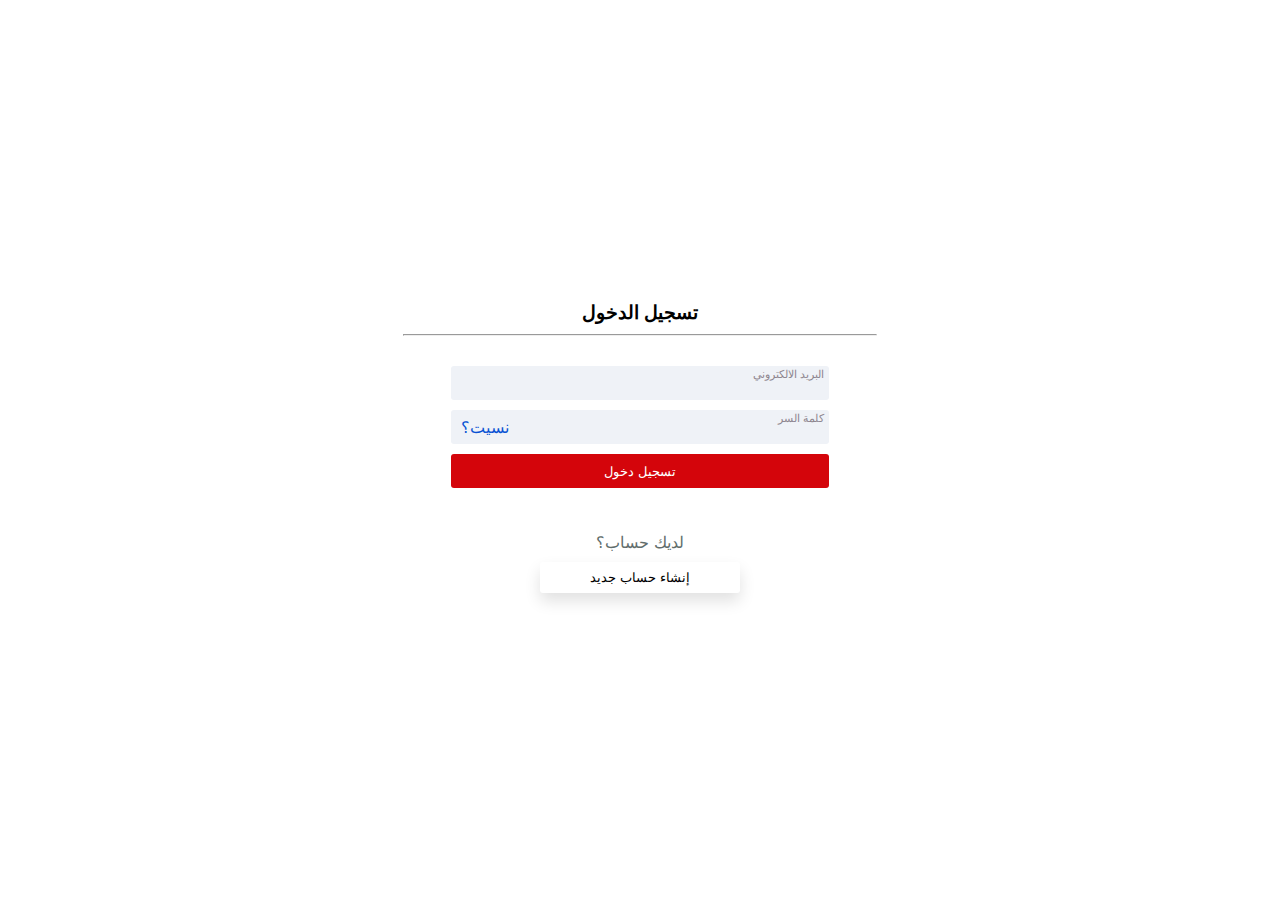
<file: login.html>
<!DOCTYPE html>
<html lang="en">
<head>
    <meta charset="UTF-8">
    <meta http-equiv="X-UA-Compatible" content="IE=edge">
    <meta name="viewport" content="width=device-width, initial-scale=1.0">
    <title>Document</title>
    <link rel="stylesheet" href="css/form.css">
    <style>
        .f_con{
           display: flex;
           justify-content: center;
           align-items: center;
            height: 100vh;
        }
    </style>
</head>
<body>
<div class="f_con">
    <div class="signin">
        <div class=" form_container_signin">
           <div class="sign_header">
               <h3>تسجيل الدخول</h3>
           </div>
           <hr>
           
            <!--signin -->
              <!--  -->
            <form action="">
    
            <div class="input_containtr"><input type="text">
                <span class="input_title">البريد الالكتروني</span>
            </div>
          
            <div class="input_containtr"><input type="text">
                <span class="input_title">كلمة السر</span>
                <span class="forget">نسيت؟</span>
            </div>
            
            <div class="input_containtr log_in"><button > تسجيل دخول</button></div>
                                                        
            
       </form>
       <div class="form_footer">
           <span>لديك حساب؟ </span>
             <a href="sign_up.html"><button class="creat_account">  إنشاء حساب جديد</button></a>
       </div>
              
     </div>
    </div>
</div>
</body>
</html>
</file>
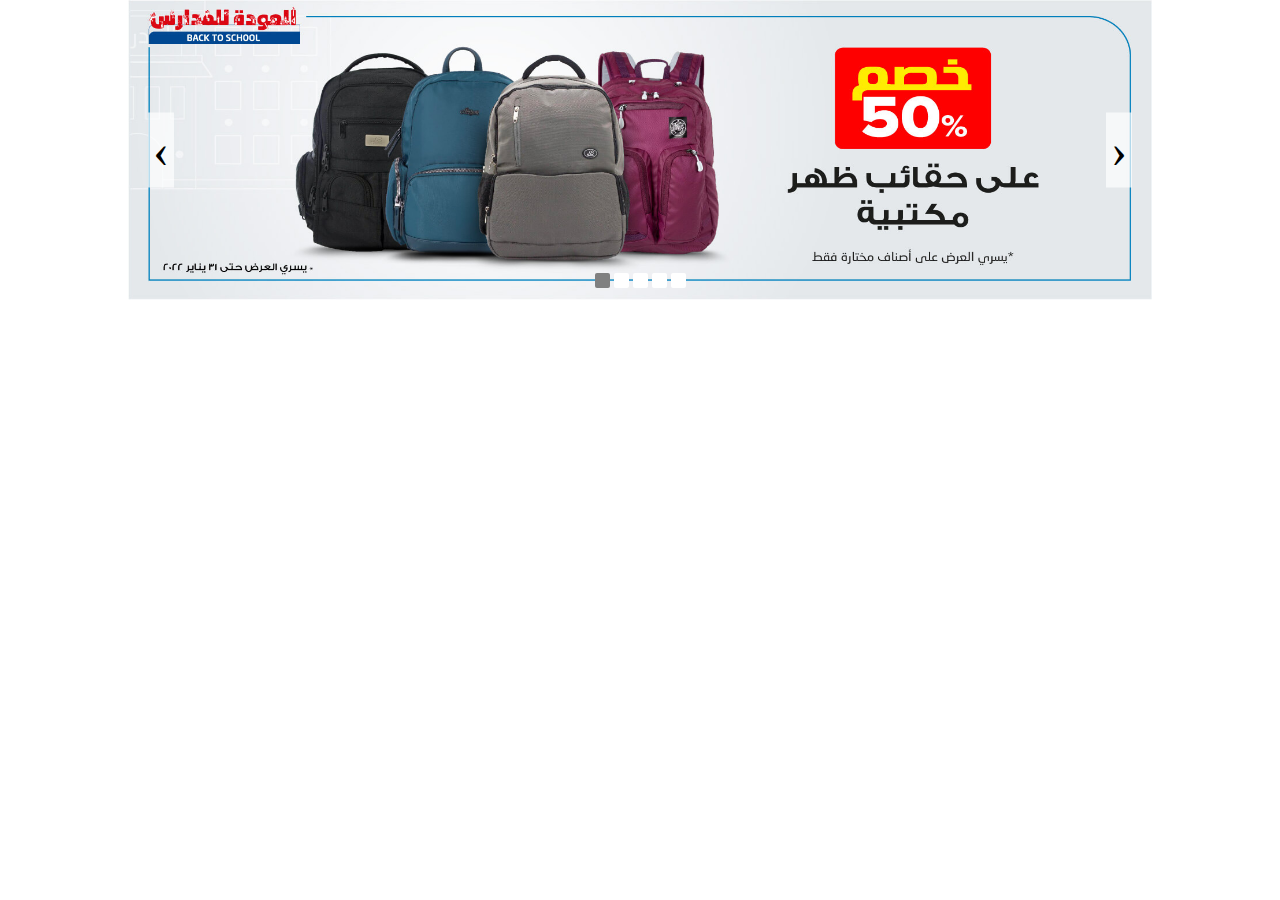
<file: slider.html>
<!DOCTYPE html>
<html lang="en">
<head>
    <meta charset="UTF-8">
    <meta http-equiv="X-UA-Compatible" content="IE=edge">
    <meta name="viewport" content="width=device-width, initial-scale=1.0">
    <title>Document</title>
</head>
<style>
    .body{
        box-sizing: border-box;
        padding:0;
        margin: 0;
    }
    *{
        box-sizing: border-box;
        padding:0;
        margin: 0;

    }
    .slider_container{
        width:80%;
        height: 300px;
        margin:auto;
        position:relative;
        
    }
.img_slides{
    width:100%;
    height: 100%;
    display: none;
    position:absolute;
    z-index: -1;
}
.img_slides img{
    width:100%;
    height: 100%;
}

.tex{
    position:absolute;
    display: block;
}
#nav_slide{
    width:100%;
    position: absolute;
    z-index: 1;
 bottom: 8px;
 text-align: center;
}
.dots{
    display: inline-block;
    height:15px;
    width:15px;
    border-radius: 2px;
    background-color: white;
}
.active{
    background-color: gray;
}
.btns_container{
    padding:0 20px;
    width:100%;
    position: absolute;
    top:50%;
    transform: translateY(-50%);
    display: flex;
    justify-content: space-between;
    margin: auto;
    font-size: 3rem;


}
.next,.prev{
    cursor: pointer;
    padding:10px 5px;
    background-color: #ffffffad;
}



</style>
<body>
        <div class="slider_container">	
            
            <div class="img_slides" id="one">			
                  <img src="img/s_2.jpg">
                  
            </div>
           
            <div class="img_slides" id="two">
               
                  <img src="img/s_1.webp " >
                 
            </div>
                  
            <div class="img_slides" id="three">
                  <img src="img/s_3.webp">	
                
                    
            </div>
         
            <div class="img_slides" id="four">
                  <img src="img/s_4.jpg">	
                 
                  
                    
            </div>
         
            <div class="img_slides" id="five">
                  <img src="img/s_5.jpg">	
                 
                     
         
            </div>
         
            <div id="nav_slide">
               <span  class="dots " id="dot1"></span>
               <span class="dots " id="dot1"></span>
               <span class="dots  " id="dot1"></span>
               <span class="dots " id="dot1"></span>
               <span class="dots  " id="dot1"></span>


            </div>
            <div class="btns_container">
                <div class="next" ><span>&#x2039;</span></div>	

                <div class="prev"><span>&#x203a;</span></div>
              
            </div>
            
         </div>
         <script>
           
             let counter=0;
             slider();
             var interval_id;
             function slider(){
          
               

                var slides= document.querySelectorAll(".img_slides");
                var dots= document.querySelectorAll(".dots");
                 counter++;

                //  console.log(counter);
                for(i=0;i<slides.length;i++){
                slides[i].style.display="none";
               
                 }
                 for( let n=0; n<dots.length;n++){
                    // console.log("dots"+ dots[n]);

                    dots[n].classList.remove("active");
                    // console.log(  dots[n]);
                 }
                 
                 if(counter>slides.length){
                    counter=1;
                 }
                 slides[counter-1].style.display="block";
                 dots[counter-1].classList.add("active");
               

                 interval_id=setTimeout(slider,3000);
             }
             var next= document.querySelector(".next");
                var prev= document.querySelector(".prev");
                next.onclick=function(){
                    clearTimeout(interval_id);
                  
                    slider();

                }
                prev.onclick=function(){
                    clearTimeout(interval_id);
                    console.log(counter);
                  
                                if(counter>1){
                                    counter=counter-2;
                                    slider();
                                }
                                else{
                                    counter=4;
                                    slider();
                                }
                                  // if(counter>1){
                        // var slides= document.querySelectorAll(".img_slides");
                        //     var dots= document.querySelectorAll(".dots");
                        //     counter--;
                            
                        //     for(i=0;i<slides.length;i++){
                        //     slides[i].style.display="none";
                        //     }
                        //     for( let n=0; n<dots.length;n++){
                        //         dots[n].classList.remove("active");
                               
                        //     }
                            
                        //     if(counter>slides.length){
                        //         counter=1;
                        //     }
                        //     slides[counter-1].style.display="block";
                        //     dots[counter-1].classList.add("active");
                        

                        //     interval_id=setTimeout(slider,3000);
                        //         }
                }

           console.log( counter);
            

         </script>
</body>
</html>
</file>
<file: css/form.css>
body{
   direction: rtl;
   margin:0;
   padding:0;
   box-sizing: border-box;
   font-family: Tajawal,sans-serif;
   
}
*{
   margin:0;
   padding:0;
   box-sizing: border-box;
}
.container{
   padding:0 15px;
   margin:auto;
   width:95%;

}
button{
   cursor: pointer;

}
.sign_header{
   padding:10px 0 10px 0;
   text-align: center;
   position: relative;
}
form,.login_form{
   width:40%;
   margin: auto;
   padding:20px 0 30px 0;
   /* background-color: violet; */
}
input{
   outline: none;
}
.input_containtr{
   margin-top:10px;
   border: none;
   border-radius: 3px;
   background-color: #eff2f7;
   padding:8px;

}

.input_containtr input{
   border: none;
   background-color: transparent;
   width: 100%;

   
}
.number_container{
   display: flex;
   justify-content: space-between;
}
.number_container div:first-of-type{
flex:1;

}
.number_container div:nth-of-type(2){
   width:95px;
   margin-right: 10px;
}
.input_containtr{
   position:relative;
}
.number_container span:first-of-type{
   font-size: .5em;
   position:absolute;
   top: 2px;
}
.number_container select{
   position: absolute;
   border:none;
   background-color: transparent;
   direction: ltr;
   bottom: 5px;
   outline: none;
}
.number_container span:nth-of-type(2){
   display: block;
   margin-right: 2px;
}
.number_container i{
   display: inline-block ;
   position:absolute;
   bottom: 5px;
   left: 10px;
   width:25px;
   height: 15px;
}
.number_container i img{
   width:100%;
   height: 100%;
}
.span_valid_num{
  position: absolute;
 color:#8e868f;
 right:calc(50% - 49px);
 
}

.input_containtr .input_title {
   right:5px;
   top:2px;
   position: absolute;
   font-size: .7em;
   color:#8e868f;
} 


.signup .btn{
display: inline-block;
width:100%;
height: 100%;
color:#9a9da2;
background-color: #e5e9f2;
transition: .5s;
padding: 8px;
border:none;
border-radius: 3px;
}
.btn:hover{
   background-color: #d4050b;
   color:white;
   
}
 
.input_containtr button{
   outline: none;
   border: none;
   width: 100%;
   background-color: transparent;
   color:#8e868f;
   transition: .5s;
  
  
}

.valid_notes{
   margin-top: 10px;
   font-size: .8rem;
   color:#9a9da2
}
.valid_notes span{
   font-weight: bold;
  

}
.form_footer{
   text-align: center;
   padding: 0 10px 4px 10px;
   color:#616d6b;
}
.form_footer a{
   text-decoration: none;
   color:#0952d3;

}
.checkbox_container{
   margin:20px 0 ;
  color:#9a9da2

}
.checkbox_container span{
   color:#0952d3;
}

input[type="checkbox"]:first-of-type{
   margin-bottom: 10px;

}
.forget{
   color:#0952d3;
   position: absolute;
   left:10px;

}
.log_in{
   background-color:#d4050b;
}
.log_in button{
   color: white ;
  
}
.creat_account{
   display: block;
   border: none;
   box-shadow: 0 8px 16px rgba(0, 0, 0, 0.123);
   background-color: transparent;
   padding:8px;
   width:100%;
   margin: auto;
   margin-top: 10px;
   border-radius:3px;
   transition: .5s;
  
}
.creat_account:hover{
background-color: #0952d3;
color:white
}
/* overlay */
.imgs_opo{
   width:100px;
   height:100px;

}
.overly,.img_overlay{
   position: fixed;
   display: flex;
   top:0;
   left:0;
   visibility: hidden;
   background-color: grey;
   justify-content: center;
   align-items: center;
   width: 100vw;
   height: 100vh;
   z-index: 9;

}
/* .img_container{
   width:45vw;
   height:45vh;
   position: relative;
} */
#next {
       position: absolute;
       top:50%;
       right: 0;
       transform: translateY(-50%);
}
#prev{
       position: absolute;
       top:50%;
       left: 0;
       transform: translateY(-50%);
}
.img_container a{
       font-size: 2rem;
       color:black;
}

   .img_container .close {
   display: inline-block;
   height:30px;
   width:30px;
   position: absolute;
   top:-30px;
   left:0;
   cursor: pointer;
}
.close_signin ,.close_signup{
display: inline-block;
    height: 20px;
    width: 30px;
    position: absolute;
    top: 6px;
    left: 0px;
    cursor: pointer;
}
/* .img_container img{
   width:100%;
   height:100%;
} */
.overly div img{
   width:100%;
   height: 100%;
}

.form_container{
   width:80vw;
   background-color: white;
   border-radius: 20px;
}
.form_container_signin{
   position:relative;
   width:70vw;
   background-color: white;
   padding: 20px 0;
   border-radius: 20px;
}


@media(max-width:768px){
   form{
      width:70%;
   }
   .login_form{
      width:90%;
   }
   .creat_account{
      width:60%;
   }
 /* .img_container{
      width:60vw;
      height:40vh;
      position: relative;
  } */
  .form_container_signin{
   width:80vw;
  }
  .form_container{
     width:90vw;
   height:98vh ;
   
}
.number_container {
   flex-direction: column;
}
.number_container div:nth-of-type(2) {
   width:106px;
 margin-right: 0px; 
   padding: 16px;
}

   
}
@media(min-width:769px){
   /* .img_container{
      width:40vw;
      height:30vh;
      position: relative;
  } */
  form {
   width: 80%;
   margin: auto;
   padding: 20px 0 30px 0;
}
.form_container {
   width: 60vw;

}
.creat_account{
   width:200px;
}
.form_footer{
 padding:15px;
}
}
@media(min-width:992px){
   /* .img_container{
      width:40vw;
      height:40vh;
      position: relative;
  } */
  .form_container{
   width:37vw;
   height:95vh ;
   background-color: white;
   
}


  .form_container_signin{
   width:37vw;
  }
}
</file>
